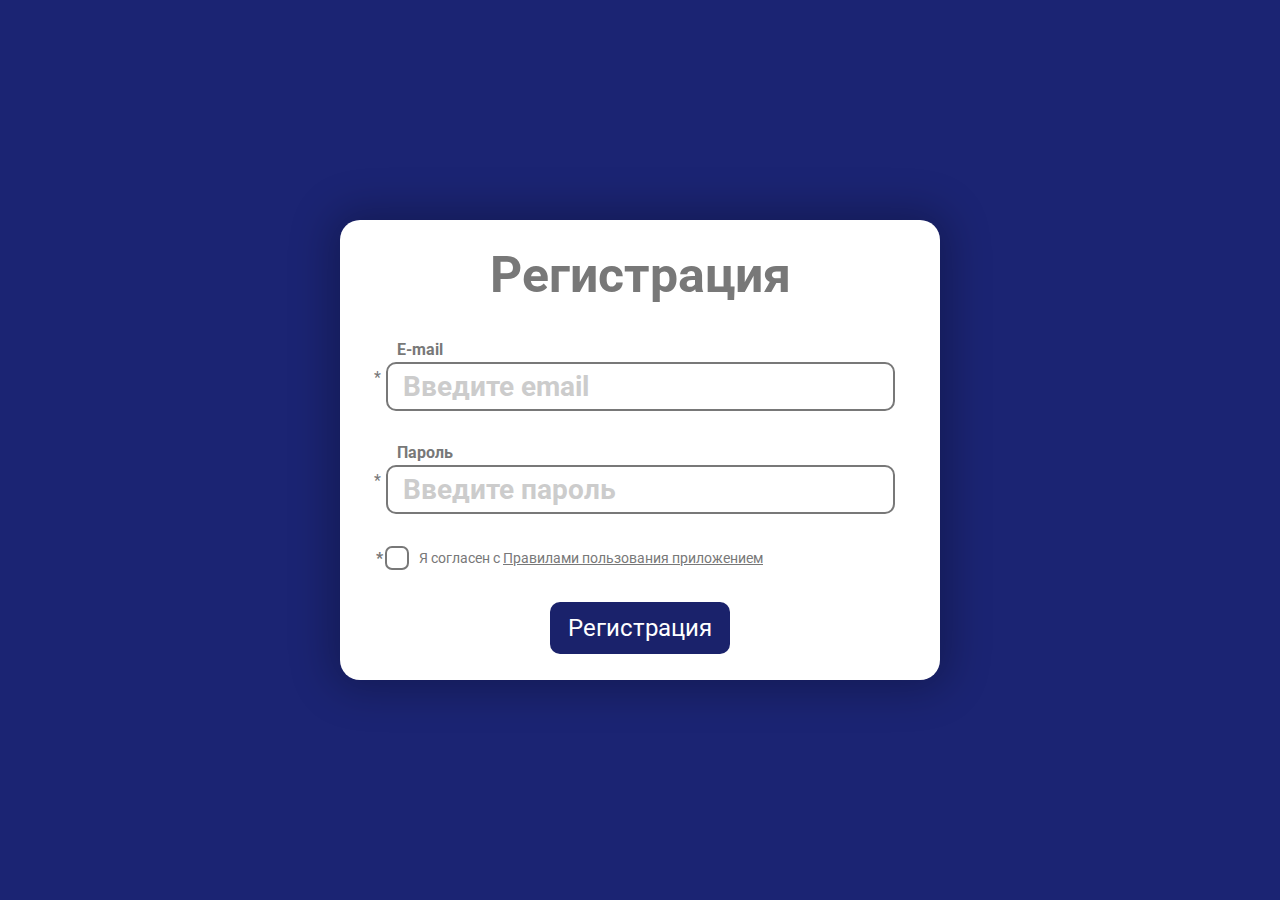
<file: index.html>
<!DOCTYPE html>
<html lang="ru">
<head>
    <meta charset="UTF-8">
    <meta http-equiv="X-UA-Compatible" content="IE=edge">
    <meta name="viewport" content="width=device-width, initial-scale=1.0">
    <meta http-equiv="Permissions-Policy" content="interest-cohort=()"/>
    <link rel="stylesheet" href="css/main.css">
    <link rel="preconnect" href="https://fonts.googleapis.com">
    <link rel="preconnect" href="https://fonts.gstatic.com" crossorigin>
    <link href="https://fonts.googleapis.com/css2?family=Roboto:wght@400;700&display=swap" rel="stylesheet">
    <title>Домашнее задание 10</title>
</head>
<body>
<main class="main">
    <form class="form" id="form">
        <h1>Регистрация</h1>
        <div class="form__email">
            <label for="input-email" class="label-email">E-mail</label>
            <input id="input-email" type="email" name="email" placeholder="Введите email">
            <span class="inputEmailNotice"></span>
        </div>
        <div class="form__pass">
            <label for="input-pass" class="label-pass">Пароль</label>
            <input id="input-pass" type="password" name="password" placeholder="Введите пароль">
            <span class="inputPassNotice"></span>
        </div>
        <div class="form__agreement">
            <input class="form__checkbox-hiden" type="checkbox" name="checkbox" id="form-checkbox">
            <label for="form-checkbox" class="form__checkbox"></label>
            <span class="form__acept">Я согласен с <a href="#">Правилами пользования приложением</a></span>
            <span class="inputCheckboxNotice"></span>
        </div>
        <button type="submit" class="button">Регистрация</button>
    </form>
</main>
</body>
<script src="script.js"></script>
</html>
</file>
<file: css/main.css>
/* reset */

*{
    padding: 0;
    margin: 0;
    border: 0;
    box-sizing: border-box;
    font-family: 'Roboto', sans-serif;
    outline: none;
    transition: .6s ease all;
}

/* /reset */

body{
    height: 100%;;
    color: #787878;
    background-color: #1B2473;
}

/* main */

.main{
    width: 100vw;
    padding: 20px;
    display: flex;
    justify-content: center;
    align-items: center;
}

.form{
    display: flex;
    flex-direction: column;
    justify-content: flex-start;
    align-items: flex-start;
    background-color: rgb(255, 255, 255);
    box-shadow: 0 0 40px 10px rgba(0, 0, 0, 0.25);
    border-radius: 20px;
    padding: 26px 45px;
}
@media screen and (min-width: 768px){
    input{
        font-size: 28px;
    }
    .main{
        height: 100vh;
    }
    .form h1{
        font-size: 50px;
    }
    .form{
        width: 600px;
        min-height: 412px;
    }
    .form input{
        min-width: 509px;
    }
}
@media screen and (max-width: 768px){
    input{
        font-size: 14px;
    }
    .main{
        height: 100%;
    }
    .form{
        width: 100%;
        height: 100%;
    }
    .form h1{
        font-size: 34px;
    }
    .form input{
        width: 100%;
    }
}

.form input{
    flex: 1 auto;
    height: 49px;
    border-radius: 10px;
    border: 2px solid #787878;
    padding: 7px 15px;
}
.form input::placeholder{
    color: #CCCCCC;
    font-weight: 700;
}

.form label{
    font-size: 16px;
    font-weight: 700;
}

.form div{
    width: 100%;
    display: flex;
    position: relative;
    align-items: center;
    margin-bottom: 32px;
}

.form h1{
    margin-bottom: 36px;
    align-self: center;
}

.form__email,.form__pass{
    position: relative;
    flex-direction: column;
}

.form__email label,.form__pass label{
    align-self: flex-start;
    padding-left: 12px;
    color: #787878;
    margin-bottom: 3px;
}

.inputEmailNotice{
    display: none;
    align-self: flex-start;
    font-size: 16px;
}

.inputPassNotice{
    display: none;
    align-self: flex-start;
    font-size: 16px;
}

.form__agreement{
    position: relative;
}

.form__pass:after,
.form__email:after{
    position: absolute;
    top: 28px;
    left: -11px;
    font-size: 16px;
    content: '*';
}

.form__checkbox-hiden{
    position: absolute;
    top: 0;
    left: 0;
    visibility: hidden;
    opacity: 0;
}

.form__checkbox{
    display: flex;
    justify-content: center;
    align-items: center;
    position: relative;
    align-self: center;
    max-width: 24px;
    min-width: 24px;
    min-height: 24px;
    max-height: 24px;
    border: 2px solid #787878;
    border-radius: 7px;
}

.afterEmail,
.afterPass{
    position: absolute;
    left: -11px;
    font-size: 18px;
    top: 38%;
}

.form__checkbox:before{
    position: absolute;
    content: '*';
    font-size: 16px;
    left: -11px;
    color: inherit;
}

.form__checkbox:after{
    width: 100%;
    justify-content: center;
    align-items: center;
    display: flex;
    height: 100%;
    position: absolute;
    content: "✓";
    top: 0;
    left: 0;
    visibility: hidden;
    opacity: 0;
}

.form__checkbox-hiden:checked + .form__checkbox:after{
    visibility: visible;
    opacity: 1;
    color: #787878;
}

.form__acept{
    font-size: 14px;
    margin-left: 10px;
}
.form__acept a{
    color: #787878;
}

.inputCheckboxNotice{
    position: absolute;
    top: 27px;
    left: 0;
}

.form button{
    display: flex;
    align-items: center;
    justify-content: center;
    align-self: center;
    font-size: 24px;
    padding: 18px 55px;
    cursor: pointer;
    width: 180px;
    height: 52px;
    background: #1A226B;
    border-radius: 10px;
    color: #fff;
}

/* /main */
</file>
